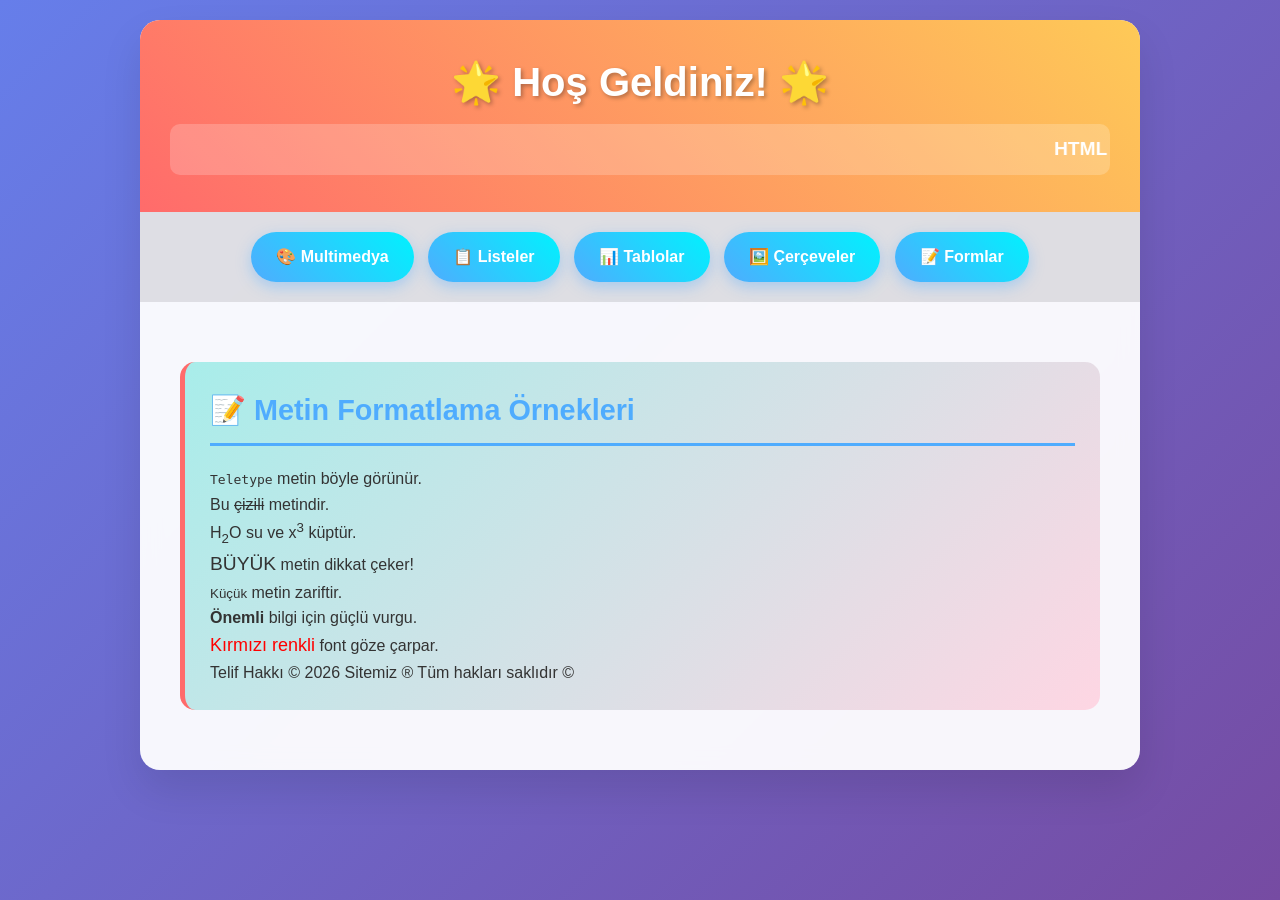
<file: index.html>
<!DOCTYPE html>
<html>
<head>
    <title>Ana Sayfa</title>
    <link rel="stylesheet" href="styles.css">
</head>
<body>
    <div class="container">
        <header>
            <h1><b>🌟 Hoş Geldiniz! 🌟</b></h1>
            <marquee behavior="scroll" direction="left">
                HTML & CSS ile Modern Web Tasarımı Deneyimi!
            </marquee>
        </header>
        
        <nav>
            <a href="multimedia.html" class="nav-btn">🎨 Multimedya</a>
            <a href="lists.html" class="nav-btn">📋 Listeler</a>
            <a href="tables.html" class="nav-btn">📊 Tablolar</a>
            <a href="frames.html" class="nav-btn">🖼️ Çerçeveler</a>
            <a href="form.html" class="nav-btn">📝 Formlar</a>
        </nav>
        
        <div class="content">
            <div class="demo-section">
                <h2>📝 Metin Formatlama Örnekleri</h2>
                <p><tt>Teletype</tt> metin böyle görünür.</p>
                <p>Bu <strike>çizili</strike> metindir.</p>
                <p>H<sub>2</sub>O su ve x<sup>3</sup> küptür.</p>
                <p><big>BÜYÜK</big> metin dikkat çeker!</p>
                <p><small>Küçük</small> metin zariftir.</p>
                <p><strong>Önemli</strong> bilgi için güçlü vurgu.</p>
                <p><font color="red" size="4">Kırmızı renkli</font> font göze çarpar.</p>
                <p>Telif Hakkı &copy; 2026 Sitemiz &reg; Tüm hakları saklıdır &#169;</p>
            </div>
        </div>
    </div>
</body>
</html>
</file>
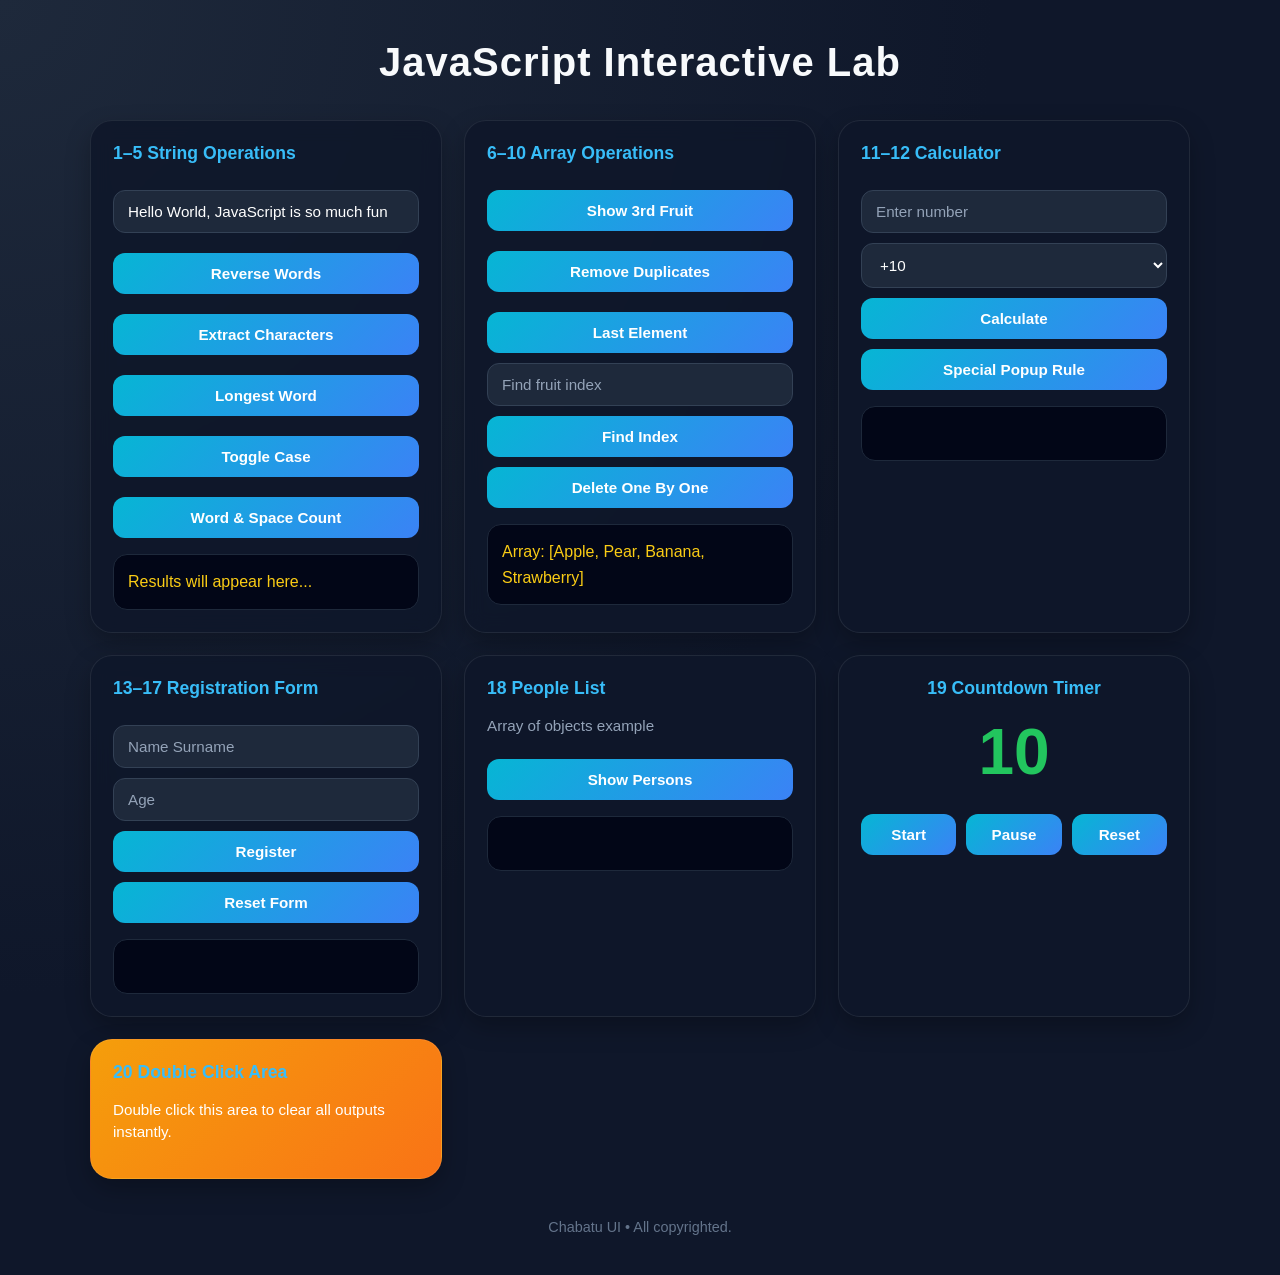
<file: 12maytask.html>
<!DOCTYPE html>
<html lang="tr">
<head>
<meta charset="UTF-8" />
<meta name="viewport" content="width=device-width, initial-scale=1.0"/>
<title>JavaScript Playground by Chabatu</title>

<style>
    *{
        margin:0;
        padding:0;
        box-sizing:border-box;
    }
    body{
        font-family: "Segoe UI", sans-serif;
        background:
            radial-gradient(circle at top left,#1e293b,#0f172a 55%);
        min-height:100vh;
        color:#f8fafc;
        padding:40px 20px;
    }
    .app{
        max-width:1100px;
        margin:auto;
    }
    .hero{
        text-align:center;
        margin-bottom:35px;
    }
    .hero h1{
        font-size:2.5rem;
        margin-bottom:10px;
        letter-spacing:1px;
    }
    .hero p{
        color:#94a3b8;
    }
    .grid{
        display:grid;
        grid-template-columns:repeat(auto-fit,minmax(320px,1fr));
        gap:22px;
    }
    .card{
        background:rgba(15,23,42,.85);
        border:1px solid rgba(255,255,255,.08);
        backdrop-filter:blur(10px);
        border-radius:22px;
        padding:22px;
        box-shadow:
            0 10px 25px rgba(0,0,0,.25);
        transition:.3s;
    }
    .card:hover{
        transform:translateY(-4px);
        border-color:#38bdf8;
    }
    .card h2{
        font-size:1.1rem;
        margin-bottom:16px;
        color:#38bdf8;
    }
    .card p{
        color:#94a3b8;
        font-size:.95rem;
        margin-bottom:12px;
        line-height:1.5;
    }
    input,
    select,
    button{
        width:100%;
        border:none;
        outline:none;
        border-radius:12px;
        padding:12px 14px;
        margin-top:10px;
        font-size:.95rem;
    }
    input,
    select{
        background:#1e293b;
        color:white;
        border:1px solid #334155;
    }
    input::placeholder{
        color:#94a3b8;
    }
    button{
        cursor:pointer;
        background:linear-gradient(135deg,#06b6d4,#3b82f6);
        color:white;
        font-weight:600;
        transition:.25s;
    }
    button:hover{
        opacity:.9;
        transform:scale(.99);
    }
    .button-group{
        display:grid;
        gap:10px;
        margin-top:10px;
    }
    .output{
        margin-top:16px;
        background:#020617;
        border:1px solid #1e293b;
        color:#facc15;
        border-radius:14px;
        padding:14px;
        min-height:55px;
        line-height:1.6;
        word-break:break-word;
    }
    .timer-box{
        text-align:center;
    }
    .timer{
        font-size:4rem;
        font-weight:bold;
        margin:15px 0;
        color:#22c55e;
    }
    .timer-buttons{
        display:grid;
        grid-template-columns:repeat(3,1fr);
        gap:10px;
    }
    .warning{
        background:linear-gradient(135deg,#f59e0b,#f97316);
        color:white;
        cursor:pointer;
    }
    .warning p{
        color:white;
    }
    .footer{
        text-align:center;
        margin-top:40px;
        color:#64748b;
        font-size:.9rem;
    }
    @media(max-width:600px){
        .hero h1{
            font-size:1.8rem;
        }
        .timer{
            font-size:3rem;
        }
    }
</style>
</head>
<body>
<div class="app">
    <div class="hero">
        <h1>JavaScript Interactive Lab</h1>
    </div>
    <div class="grid">
        <div class="card">
            <h2>1–5 String Operations</h2>
            <input type="text"
                   id="strInput"
                   value="Hello World, JavaScript is so much fun"
                   placeholder="Write something...">
            <div class="button-group">
                <button onclick="reverseWords()">Reverse Words</button>
                <button onclick="extractChars()">Extract Characters</button>
                <button onclick="findLongest()">Longest Word</button>
                <button onclick="toggleCase()">Toggle Case</button>
                <button onclick="counts()">Word & Space Count</button>
            </div>
            <div id="strOutput" class="output">
                Results will appear here...
            </div>
        </div>
        <div class="card">
            <h2>6–10 Array Operations</h2>
            <div class="button-group">
                <button onclick="showThirdFruit()">Show 3rd Fruit</button>
                <button onclick="removeDupes()">Remove Duplicates</button>
                <button onclick="lastElementPop()">Last Element</button>
            </div>
            <input type="text"
                   id="indexInput"
                   placeholder="Find fruit index">
            <button onclick="findIndex()">Find Index</button>
            <button onclick="spliceOneByOne()">
                Delete One By One
            </button>
            <div id="arrayOutput" class="output">
                Array: [Apple, Pear, Banana, Strawberry]
            </div>
        </div>
        <div class="card">
            <h2>11–12 Calculator</h2>
            <input type="number"
                   id="num1"
                   placeholder="Enter number">
            <select id="opChoice">
                <option value="add">+10</option>
                <option value="sub">-10</option>
            </select>
            <button onclick="calcChoice()">Calculate</button>
            <button onclick="popupArithmetic()">
                Special Popup Rule
            </button>
            <div id="calcOutput" class="output"></div>
        </div>
        <div class="card">
            <h2>13–17 Registration Form</h2>
            <form id="signupForm">
                <input type="text"
                       id="username"
                       placeholder="Name Surname"
                       required>
                <input type="number"
                       id="age"
                       placeholder="Age">
                <button type="submit">Register</button>
                <button type="reset" onclick="clearOutput()">
                    Reset Form
                </button>
            </form>
            <div id="formOutput" class="output"></div>
        </div>
        <div class="card">
            <h2>18 People List</h2>
            <p>Array of objects example</p>
            <button onclick="displayPersons()">
                Show Persons
            </button>
            <div id="personOutput" class="output"></div>
        </div>
        <div class="card timer-box">
            <h2>19 Countdown Timer</h2>
            <div class="timer" id="timer">10</div>
            <div class="timer-buttons">
                <button onclick="startTimer()">Start</button>
                <button onclick="pauseTimer()">Pause</button>
                <button onclick="resetTimer()">Reset</button>
            </div>
        </div>
        <div class="card warning"
             ondblclick="clearTaskArea()">
            <h2>20 Double Click Area</h2>
            <p>
                Double click this area to clear all outputs instantly.
            </p>
        </div>
    </div>
    <div class="footer">
        Chabatu UI • All copyrighted.
    </div>

</div>
<script>
    function reverseWords() {
        let val = document.getElementById('strInput').value;
        document.getElementById('strOutput').innerText =
            val.split(' ').reverse().join(' ');
    }
    function extractChars() {
        let val = document.getElementById('strInput').value;

        if (val.length < 4)
            return alert("The text is too short!");
        let result =
            `1: ${val[0]}
3: ${val[2]}
4: ${val[3]}
Last: ${val[val.length - 1]}`;
        document.getElementById('strOutput').innerText = result;
    }
    function findLongest() {
        let words =
            document.getElementById('strInput')
            .value.split(' ');
        let longest =
            words.reduce((a, b) =>
                a.length >= b.length ? a : b);
        document.getElementById('strOutput').innerText =
            "Longest Word: " + longest;
    }
    function toggleCase() {
        let val =
            document.getElementById('strInput').value;
        let toggled =
            val.split('')
            .map(c =>
                c === c.toUpperCase()
                ? c.toLowerCase()
                : c.toUpperCase()
            )
            .join('');
        document.getElementById('strOutput').innerText =
            toggled;
    }
    function counts() {
        let val =
            document.getElementById('strInput').value;
        let words =
            val.trim().split(/\s+/).length;
        let spaces =
            val.split(" ").length - 1;
        document.getElementById('strOutput').innerText =
            `Words: ${words} | Spaces: ${spaces}`;
    }
    let fruits =
        ["Apple", "Pear", "Banana", "Strawberry"];
    function showThirdFruit() {
        document.getElementById('arrayOutput').innerText =
            "3rd Fruit: " + fruits[2];
    }
    function removeDupes() {
        let unique =
            [...new Set([1,2,2,3,4,4,5])];

        document.getElementById('arrayOutput').innerText =
            unique.join(', ');
    }

    function lastElementPop() {
        alert(
            "Last Element: " +
            fruits[fruits.length - 1]
        );
    }
function findIndex() {
    let input =
        document.getElementById('indexInput')
        .value
        .trim()
        .toLowerCase();
    let idx =
        fruits.findIndex(fruit =>
            fruit.toLowerCase() === input
        );
    document.getElementById('arrayOutput').innerText =
        idx !== -1
        ? `Index: ${idx}`
        : "Fruit not found";
}
    function spliceOneByOne() {

        if (fruits.length > 0) {

            fruits.splice(0,1);

            document.getElementById('arrayOutput').innerText =
                "Remaining: " + fruits.join(', ');

        } else {
            alert("Array is empty!");
        }
    }
    function calcChoice() {
        let n1 =
            Number(document.getElementById('num1').value);
        let op =
            document.getElementById('opChoice').value;
        let res =
            (op === 'add')
            ? n1 + 10
            : n1 - 10;
        document.getElementById('calcOutput').innerText =
            "Result: " + res;
    }
    function popupArithmetic() {
        let val =
            prompt("Enter text or number:");
        if (!isNaN(val)) {
            alert("Square: " + (val * val));
        } else {
            alert(
                "UPPERCASE: " +
                val.toUpperCase()
            );
        }
    }
    document.getElementById('signupForm')
    .onsubmit = function(e){

        e.preventDefault();
        let name =
            document.getElementById('username').value;
        let age =
            document.getElementById('age').value;
        if (age < 18) {
            alert("You must be 18+");
            return;
        }
        document.getElementById('formOutput').innerHTML =
            `<span style="color:#22c55e">
                Registration successful!
            </span>
            <br>
            Name: ${name}
            <br>
            Age: ${age}`;
    };
    function clearOutput() {
        document.getElementById('formOutput').innerText = "";
    }
    function displayPersons() {

        let persons = [
            {id:1, name:"Amit"},
            {id:2, name:"Batuhan"},
            {id:3, name:"Karsan"}
        ];

        document.getElementById('personOutput').innerText =
            persons
            .map(p => `${p.id} - ${p.name}`)
            .join(' | ');
    }
    let timeLeft = 10;
    let timerId = null;

    function startTimer() {

        if (timerId) return;
        timerId = setInterval(() => {
            if (timeLeft <= 0) {
                clearInterval(timerId);
                timerId = null;
                alert("Time is up!");
            } else {
                timeLeft--;
                document.getElementById('timer').innerText =
                    timeLeft;
            }
        },1000);
    }
    function pauseTimer() {
        clearInterval(timerId);
        timerId = null;
    }
    function resetTimer() {
        pauseTimer();
        timeLeft = 10;
        document.getElementById('timer').innerText =
            timeLeft;
    }
    function clearTaskArea() {

        document.querySelectorAll('.output')
        .forEach(el => el.innerText = "");
        alert("All outputs cleared!");
    }
</script>
</body>
</html>
</file>
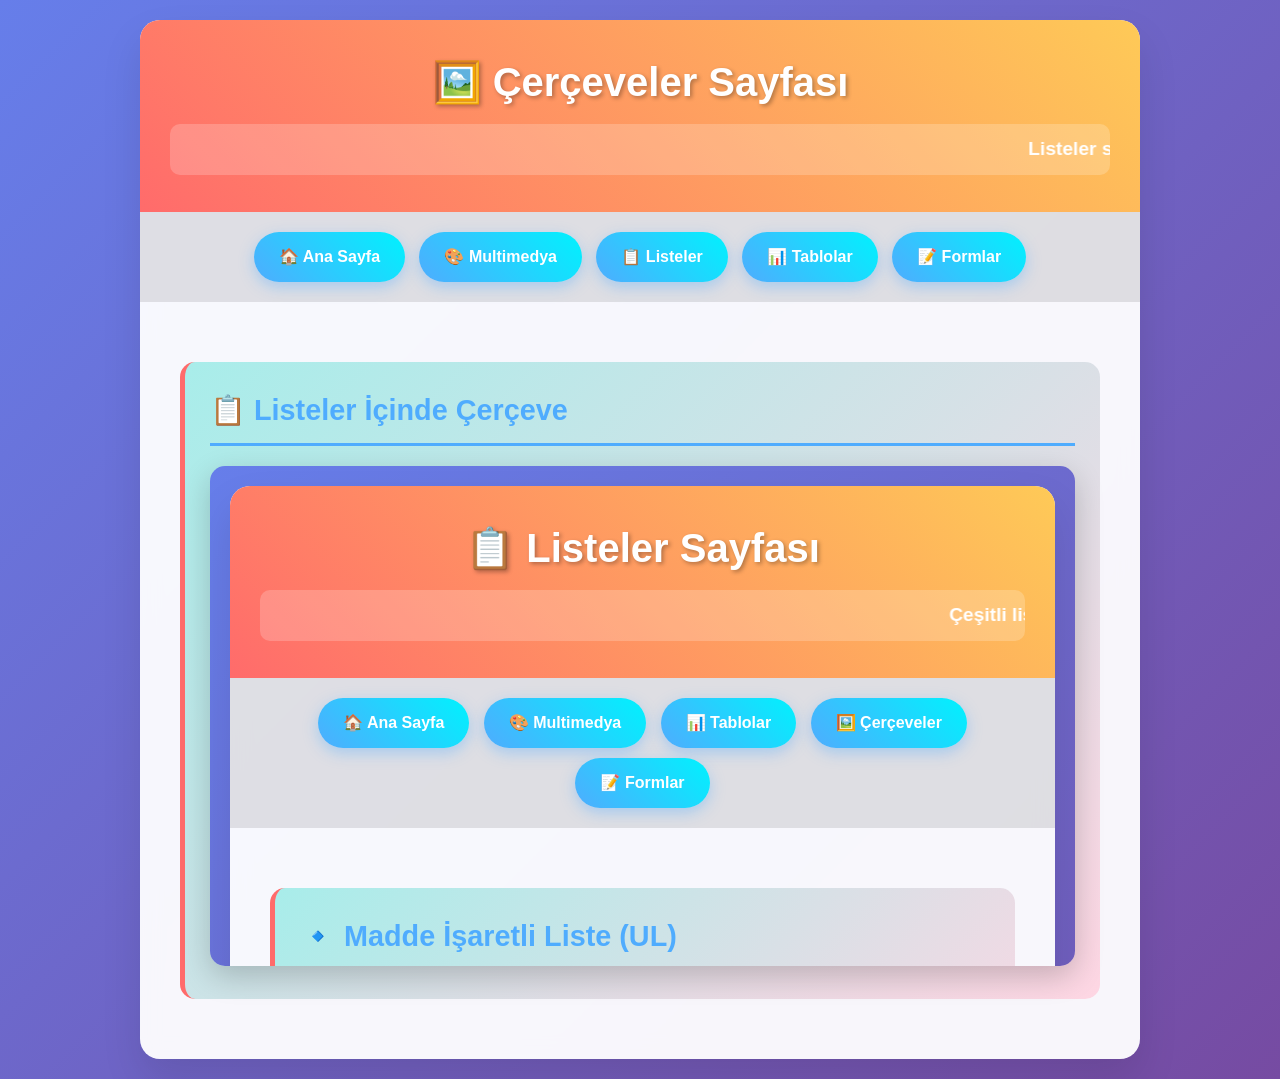
<file: frames.html>
<!DOCTYPE html>
<html>
<head>
    <title>Çerçeveler</title>
    <link rel="stylesheet" href="styles.css">
</head>
<body>
    <div class="container">
        <header>
            <h1><b>🖼️ Çerçeveler Sayfası</b></h1>
            <marquee>Listeler sayfasını çerçeve içinde görüntüleyin!</marquee>
        </header>
        
        <nav>
            <a href="index.html" class="nav-btn">🏠 Ana Sayfa</a>
            <a href="multimedia.html" class="nav-btn">🎨 Multimedya</a>
            <a href="lists.html" class="nav-btn">📋 Listeler</a>
            <a href="tables.html" class="nav-btn">📊 Tablolar</a>
            <a href="form.html" class="nav-btn">📝 Formlar</a>
        </nav>
        
        <div class="content">
            <div class="demo-section">
                <h2>📋 Listeler İçinde Çerçeve</h2>
                <iframe src="lists.html" 
                        width="100%" 
                        height="550" 
                        frameborder="0"
                        title="Listeler İçeriği">
                    Tarayıcınız çerçeveleri desteklemiyor.
                </iframe>
            </div>
        </div>
    </div>
</body>
</html>
</file>
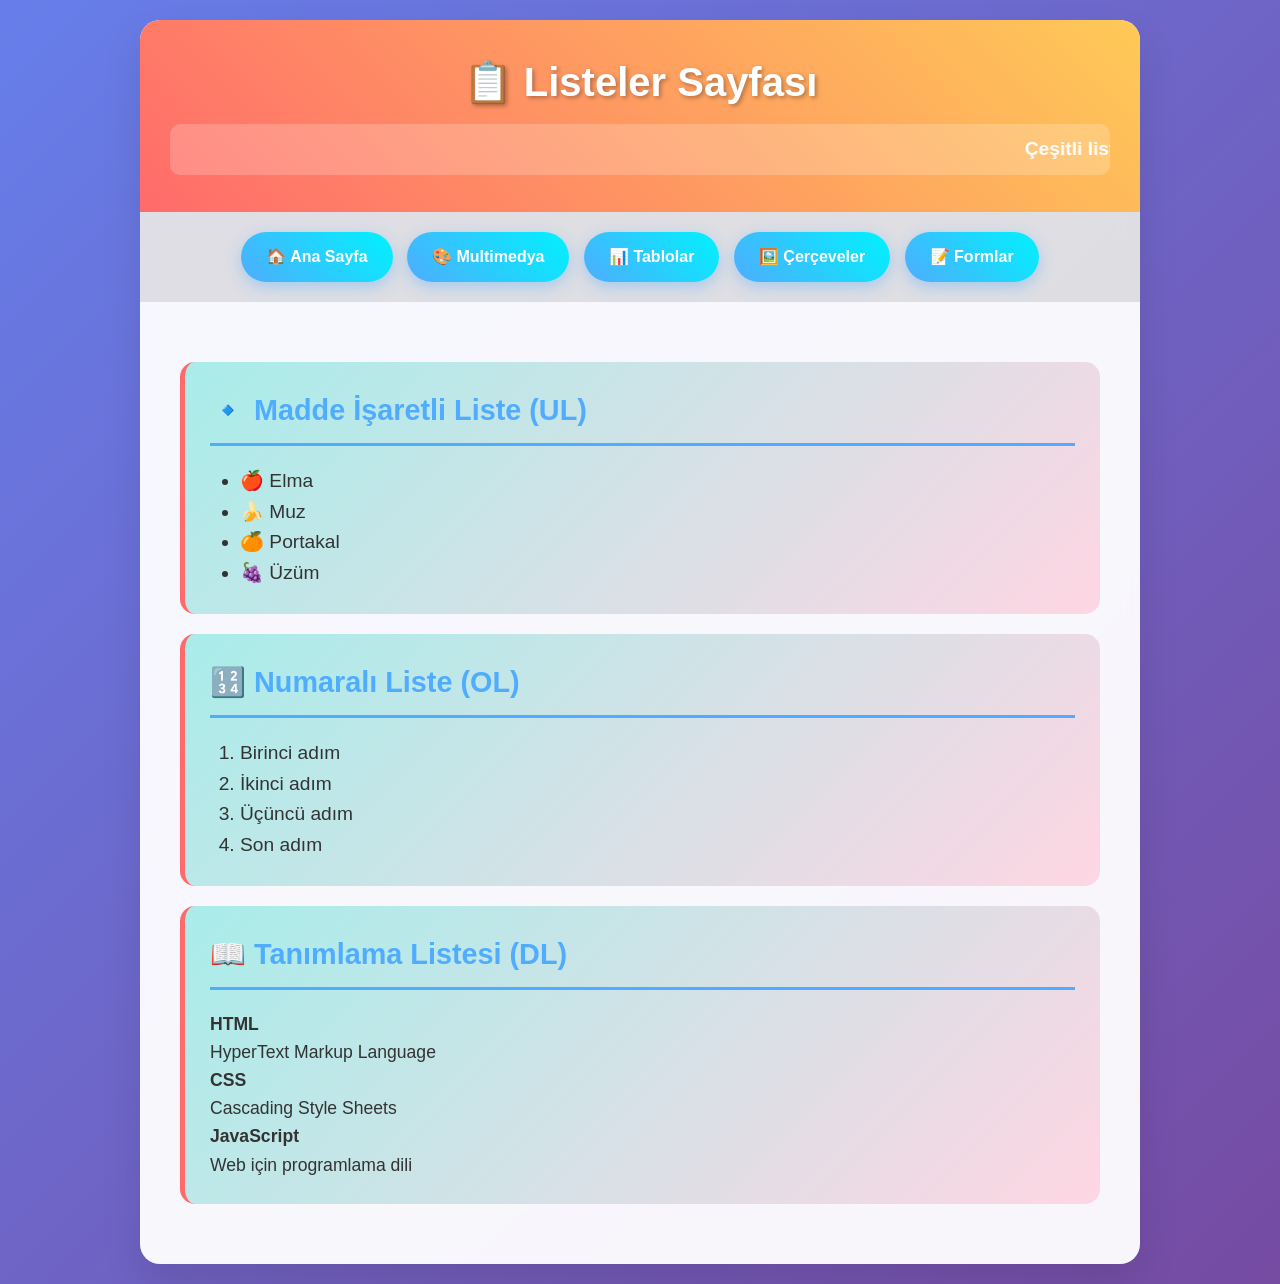
<file: lists.html>
<!DOCTYPE html>
<html>
<head>
    <title>Listeler</title>
    <link rel="stylesheet" href="styles.css">
</head>
<body>
    <div class="container">
        <header>
            <h1><b>📋 Listeler Sayfası</b></h1>
            <marquee>Çeşitli liste türlerini keşfedin!</marquee>
        </header>
        
        <nav>
            <a href="index.html" class="nav-btn">🏠 Ana Sayfa</a>
            <a href="multimedia.html" class="nav-btn">🎨 Multimedya</a>
            <a href="tables.html" class="nav-btn">📊 Tablolar</a>
            <a href="frames.html" class="nav-btn">🖼️ Çerçeveler</a>
            <a href="form.html" class="nav-btn">📝 Formlar</a>
        </nav>
        
        <div class="content">
            <div class="demo-section">
                <h2>🔹 Madde İşaretli Liste (UL)</h2>
                <ul style="font-size: 1.2em; padding-left: 30px;">
                    <li>🍎 Elma</li>
                    <li>🍌 Muz</li>
                    <li>🍊 Portakal</li>
                    <li>🍇 Üzüm</li>
                </ul>
            </div>
            
            <div class="demo-section">
                <h2>🔢 Numaralı Liste (OL)</h2>
                <ol style="font-size: 1.2em; padding-left: 30px;">
                    <li>Birinci adım</li>
                    <li>İkinci adım</li>
                    <li>Üçüncü adım</li>
                    <li>Son adım</li>
                </ol>
            </div>
            
            <div class="demo-section">
                <h2>📖 Tanımlama Listesi (DL)</h2>
                <dl style="font-size: 1.1em;">
                    <dt><strong>HTML</strong></dt>
                    <dd>HyperText Markup Language</dd>
                    <dt><strong>CSS</strong></dt>
                    <dd>Cascading Style Sheets</dd>
                    <dt><strong>JavaScript</strong></dt>
                    <dd>Web için programlama dili</dd>
                </dl>
            </div>
        </div>
    </div>
</body>
</html>
</file>
<file: styles.css>
* {
    margin: 0;
    padding: 0;
    box-sizing: border-box;
}

body {
    font-family: 'Segoe UI', Tahoma, Geneva, Verdana, sans-serif;
    line-height: 1.6;
    color: #333;
    background: linear-gradient(135deg, #667eea 0%, #764ba2 100%);
    min-height: 100vh;
    padding: 20px;
}

.container {
    max-width: 1000px;
    margin: 0 auto;
    background: rgba(255, 255, 255, 0.95);
    border-radius: 20px;
    box-shadow: 0 20px 40px rgba(0,0,0,0.1);
    overflow: hidden;
    backdrop-filter: blur(10px);
}

header {
    background: linear-gradient(45deg, #ff6b6b, #feca57);
    color: white;
    padding: 30px;
    text-align: center;
    position: relative;
    overflow: hidden;
}

header h1 {
    font-size: 2.5em;
    margin-bottom: 10px;
    text-shadow: 2px 2px 4px rgba(0,0,0,0.3);
}

marquee {
    background: rgba(255,255,255,0.2);
    padding: 10px;
    border-radius: 10px;
    font-size: 1.2em;
    font-weight: bold;
}

nav {
    background: rgba(0,0,0,0.1);
    padding: 15px;
    text-align: center;
}

.nav-btn {
    display: inline-block;
    background: linear-gradient(45deg, #4facfe, #00f2fe);
    color: white;
    padding: 12px 25px;
    margin: 5px;
    text-decoration: none;
    border-radius: 50px;
    font-weight: bold;
    transition: all 0.3s ease;
    box-shadow: 0 5px 15px rgba(79, 172, 254, 0.4);
    border: none;
    cursor: pointer;
}

.nav-btn:hover {
    transform: translateY(-3px);
    box-shadow: 0 10px 25px rgba(79, 172, 254, 0.6);
    background: linear-gradient(45deg, #00f2fe, #4facfe);
}

.content {
    padding: 40px;
}

h2 {
    color: #4facfe;
    margin-bottom: 20px;
    font-size: 1.8em;
    border-bottom: 3px solid #4facfe;
    padding-bottom: 10px;
}

.demo-section {
    background: linear-gradient(135deg, #a8edea 0%, #fed6e3 100%);
    padding: 25px;
    margin: 20px 0;
    border-radius: 15px;
    border-left: 5px solid #ff6b6b;
}

img {
    border-radius: 15px;
    box-shadow: 0 10px 30px rgba(0,0,0,0.2);
    transition: transform 0.3s ease;
}

img:hover {
    transform: scale(1.05);
}

table {
    width: 100%;
    border-collapse: collapse;
    margin: 20px 0;
    background: white;
    border-radius: 15px;
    overflow: hidden;
    box-shadow: 0 10px 30px rgba(0,0,0,0.1);
}

th, td {
    padding: 15px;
    text-align: left;
    border-bottom: 1px solid #ddd;
}

th {
    background: linear-gradient(45deg, #4facfe, #00f2fe);
    color: white;
    font-weight: bold;
}

tr:hover {
    background: #f8f9ff;
}

form {
    background: linear-gradient(135deg, #ffecd2 0%, #fcb69f 100%);
    padding: 30px;
    border-radius: 20px;
    max-width: 600px;
    margin: 0 auto;
}

form p {
    margin-bottom: 20px;
}

label {
    display: block;
    margin-bottom: 5px;
    font-weight: bold;
    color: #333;
}

input[type="text"], input[type="password"], 
input[type="file"], select, textarea {
    width: 100%;
    padding: 12px;
    border: 2px solid #ddd;
    border-radius: 10px;
    font-size: 16px;
    transition: border-color 0.3s ease;
}

input[type="text"]:focus, input[type="password"]:focus,
input[type="file"]:focus, select:focus, textarea:focus {
    outline: none;
    border-color: #4facfe;
    box-shadow: 0 0 10px rgba(79, 172, 254, 0.3);
}

input[type="radio"], input[type="checkbox"] {
    width: auto;
    margin-right: 10px;
}

.form-buttons {
    text-align: center;
    margin-top: 30px;
}

input[type="submit"], input[type="reset"] {
    background: linear-gradient(45deg, #ff6b6b, #feca57);
    color: white;
    padding: 15px 30px;
    border: none;
    border-radius: 50px;
    font-size: 16px;
    font-weight: bold;
    cursor: pointer;
    margin: 0 10px;
    transition: all 0.3s ease;
    box-shadow: 0 5px 15px rgba(255, 107, 107, 0.4);
}

input[type="submit"]:hover, input[type="reset"]:hover {
    transform: translateY(-2px);
    box-shadow: 0 8px 20px rgba(255, 107, 107, 0.6);
}

iframe {
    width: 100%;
    height: 500px;
    border: none;
    border-radius: 15px;
    box-shadow: 0 10px 30px rgba(0,0,0,0.2);
}

@media (max-width: 768px) {
    .container {
        margin: 10px;
        border-radius: 15px;
    }
    
    .nav-btn {
        display: block;
        margin: 10px auto;
        max-width: 200px;
    }
    
    header h1 {
        font-size: 2em;
    }
}
</file>
